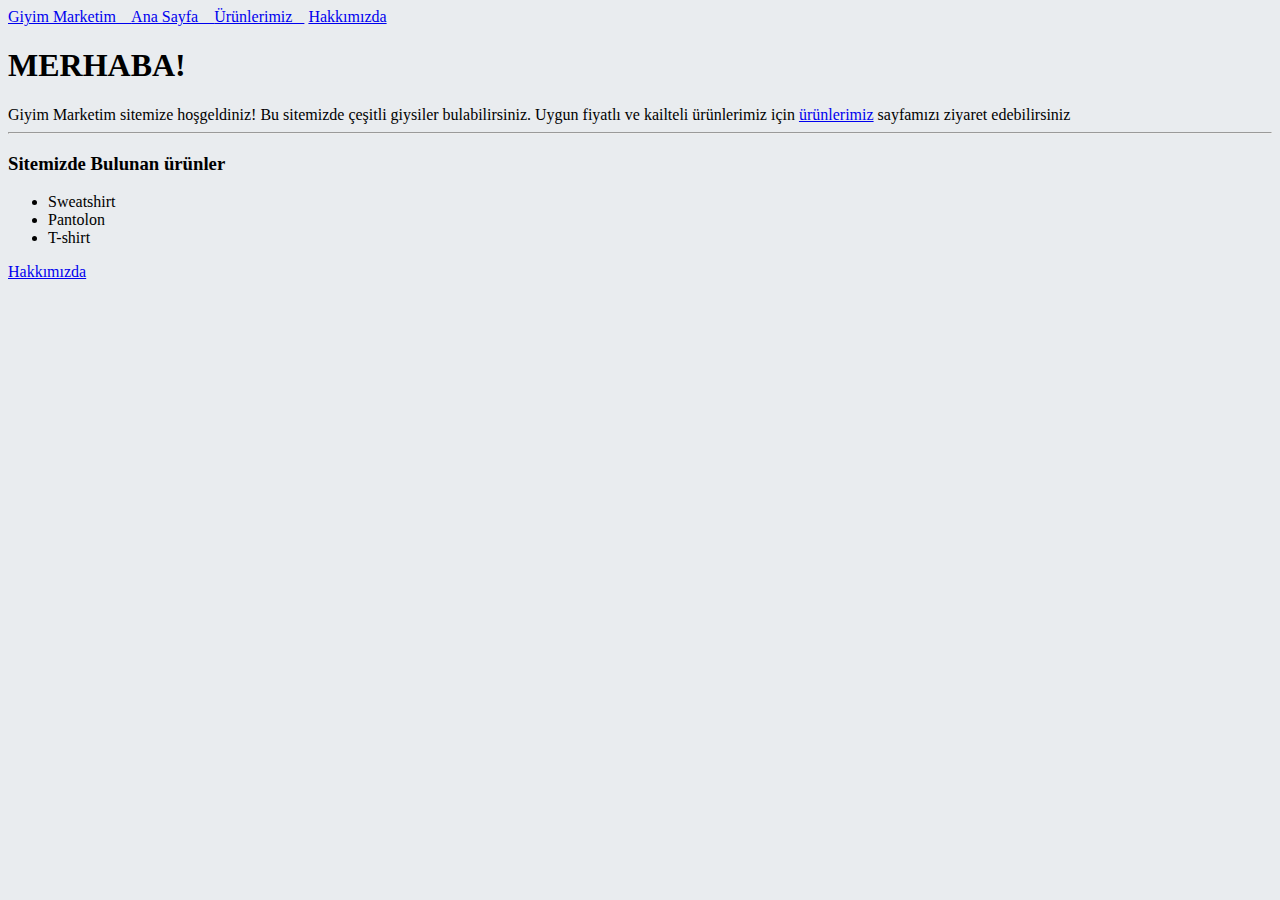
<file: BOOTSTRAP/index.html>
<!doctype html>
<html lang="en">
  <head>
    <!-- Required meta tags -->
    <meta charset="utf-8">
    <meta name="viewport" content="width=device-width, initial-scale=1, shrink-to-fit=no">

    <!-- Bootstrap CSS -->
    <link rel="stylesheet" href="https://cdn.jsdelivr.net/npm/bootstrap@4.5.3/dist/css/bootstrap.min.css" integrity="sha384-TX8t27EcRE3e/ihU7zmQxVncDAy5uIKz4rEkgIXeMed4M0jlfIDPvg6uqKI2xXr2" crossorigin="anonymous">

    <title>Giyim Marketim</title>
  </head>
  <body style="background-color: #E9ECEF;">
    <header class="row  bg-dark">
        <a class="text-danger font-weight-bolder ml-5 mt-3 " href="index.html">Giyim Marketim &nbsp;&nbsp; </a>
        <a class="font-weight-bolder ml text-white mt-3" href="index.html"> Ana Sayfa &nbsp;&nbsp; </a>
        <a class="font-weight-bolder ml-1 text-muted mt-3 mb-3" href="product.html"> Ürünlerimiz &nbsp;&nbsp;</a>
        <a class="font-weight-bolder ml-1 text-muted mt-3" href="info.html"> Hakkımızda </a>
    </header>

    <div class="container">
      <div class="row">
        <div class="col-sm">
        </div>
             <div class="col-sm text-danger mt-5">
               <h1>MERHABA!</h1>
               </div>
        <div class="col-sm">
        </div>
      </div>
    </div>

    <div class="container">
      <div class="row">
        <div class="col-12 font font-weight-bolder mt-2 mb-3">
          Giyim Marketim sitemize hoşgeldiniz! Bu sitemizde çeşitli giysiler bulabilirsiniz. Uygun fiyatlı ve kailteli ürünlerimiz için <a href="product.html">ürünlerimiz</a> sayfamızı ziyaret edebilirsiniz
    </div>    
  </div> 
</div> 

<hr>

<div class="container">
  <div class="row">
    <div class="col-sm">
      
    </div>
    <div class="col text-warning ">
    <h3>Sitemizde Bulunan ürünler</h3>
    </div>
    <div class="col-sm">
     
    </div>
  </div>
</div>

<div class="container">
  <div class="row">
    <div class="col-sm">
      
    </div>
    <div class="col mb-3 ">
    <ul>
      <li>Sweatshirt</li>
      <li>Pantolon</li>
      <li>T-shirt</li>
    </ul>
    </div>
    <div class="col-sm">
     
    </div>
  </div>
</div>


<div class="container">
  <div class="row">
    <div class="col-sm">
      
    </div>
    <div class="col-7 text-warning">
      <div class="card" style="width: 8rem;">
 
        <a href="info.html" class="btn btn-primary stretched-link">Hakkımızda</a>
      </div>
    </div>
    </div>
     
    </div>



    <!-- Optional JavaScript; choose one of the two! -->

    <!-- Option 1: jQuery and Bootstrap Bundle (includes Popper) -->
    <script src="https://code.jquery.com/jquery-3.5.1.slim.min.js" integrity="sha384-DfXdz2htPH0lsSSs5nCTpuj/zy4C+OGpamoFVy38MVBnE+IbbVYUew+OrCXaRkfj" crossorigin="anonymous"></script>
    <script src="https://cdn.jsdelivr.net/npm/bootstrap@4.5.3/dist/js/bootstrap.bundle.min.js" integrity="sha384-ho+j7jyWK8fNQe+A12Hb8AhRq26LrZ/JpcUGGOn+Y7RsweNrtN/tE3MoK7ZeZDyx" crossorigin="anonymous"></script>

    <!-- Option 2: jQuery, Popper.js, and Bootstrap JS
    <script src="https://code.jquery.com/jquery-3.5.1.slim.min.js" integrity="sha384-DfXdz2htPH0lsSSs5nCTpuj/zy4C+OGpamoFVy38MVBnE+IbbVYUew+OrCXaRkfj" crossorigin="anonymous"></script>
    <script src="https://cdn.jsdelivr.net/npm/popper.js@1.16.1/dist/umd/popper.min.js" integrity="sha384-9/reFTGAW83EW2RDu2S0VKaIzap3H66lZH81PoYlFhbGU+6BZp6G7niu735Sk7lN" crossorigin="anonymous"></script>
    <script src="https://cdn.jsdelivr.net/npm/bootstrap@4.5.3/dist/js/bootstrap.min.js" integrity="sha384-w1Q4orYjBQndcko6MimVbzY0tgp4pWB4lZ7lr30WKz0vr/aWKhXdBNmNb5D92v7s" crossorigin="anonymous"></script>
    -->
  </body>
</html>
</file>
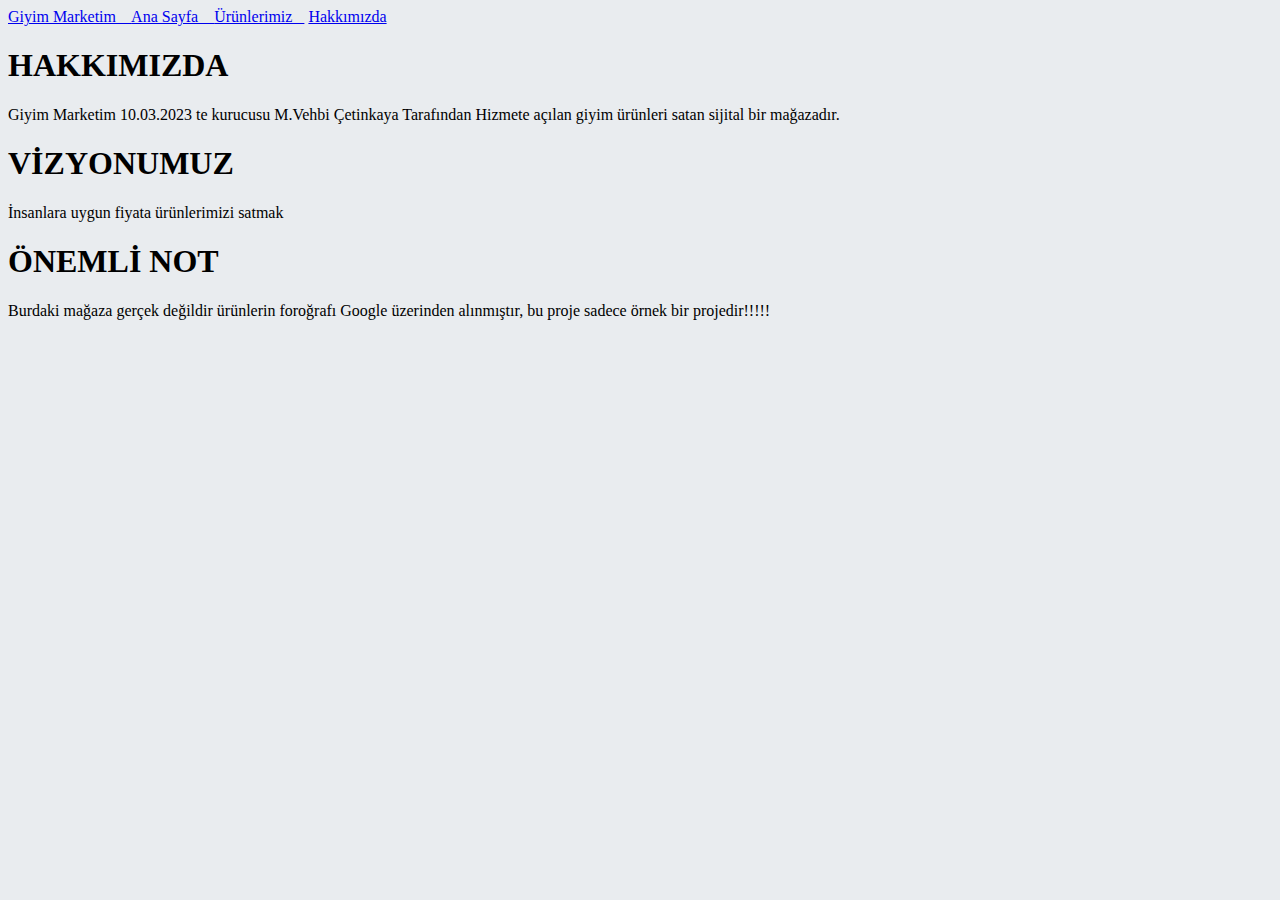
<file: BOOTSTRAP/info.html>
<!doctype html>
<html lang="en">
  <head>
    <!-- Required meta tags -->
    <meta charset="utf-8">
    <meta name="viewport" content="width=device-width, initial-scale=1, shrink-to-fit=no">

    <!-- Bootstrap CSS -->
    <link rel="stylesheet" href="https://cdn.jsdelivr.net/npm/bootstrap@4.5.3/dist/css/bootstrap.min.css" integrity="sha384-TX8t27EcRE3e/ihU7zmQxVncDAy5uIKz4rEkgIXeMed4M0jlfIDPvg6uqKI2xXr2" crossorigin="anonymous">

    <title>Giyim Marketim</title>
  </head>
  <body style="background-color: #E9ECEF;">
    <header class="row  bg-dark">
        <a class="text-danger font-weight-bolder ml-5 mt-3 " href="index.html">Giyim Marketim &nbsp;&nbsp; </a>
        <a class="font-weight-bolder ml text-white mt-3" href="index.html"> Ana Sayfa &nbsp;&nbsp; </a>
        <a class="font-weight-bolder ml-1 text-muted mt-3 mb-3 " href="product.html"> Ürünlerimiz &nbsp;&nbsp;</a>
        <a class="font-weight-bolder ml-1 text-muted mt-3" href="info.html"> Hakkımızda </a>
    </header>

    <div class="container">
        <div class="row">
          <div class="col-sm">
          </div>
               <div class="col-sm mt-4 text-primary mb-3">
                 <h1>HAKKIMIZDA</h1>
                 </div>
          <div class="col-sm">
          </div>
        </div>
      </div>
 <p class="ml-2 font-weight-bolder">Giyim Marketim 10.03.2023 te kurucusu M.Vehbi Çetinkaya Tarafından Hizmete açılan giyim ürünleri satan sijital bir mağazadır.</p>

 <h1 class="text-warning ml-2">VİZYONUMUZ</h1>
 <p class="ml-2 font-weight-bolder">İnsanlara uygun fiyata ürünlerimizi satmak </p>  

 <h1 class="text-danger ml-2">ÖNEMLİ NOT</h1>
 <p class="ml-2 font-weight-bolder">Burdaki mağaza gerçek değildir ürünlerin foroğrafı Google üzerinden alınmıştır, bu proje sadece örnek bir projedir!!!!!</p>
    <!-- Optional JavaScript; choose one of the two! -->

    <!-- Option 1: jQuery and Bootstrap Bundle (includes Popper) -->
    <script src="https://code.jquery.com/jquery-3.5.1.slim.min.js" integrity="sha384-DfXdz2htPH0lsSSs5nCTpuj/zy4C+OGpamoFVy38MVBnE+IbbVYUew+OrCXaRkfj" crossorigin="anonymous"></script>
    <script src="https://cdn.jsdelivr.net/npm/bootstrap@4.5.3/dist/js/bootstrap.bundle.min.js" integrity="sha384-ho+j7jyWK8fNQe+A12Hb8AhRq26LrZ/JpcUGGOn+Y7RsweNrtN/tE3MoK7ZeZDyx" crossorigin="anonymous"></script>

    <!-- Option 2: jQuery, Popper.js, and Bootstrap JS
    <script src="https://code.jquery.com/jquery-3.5.1.slim.min.js" integrity="sha384-DfXdz2htPH0lsSSs5nCTpuj/zy4C+OGpamoFVy38MVBnE+IbbVYUew+OrCXaRkfj" crossorigin="anonymous"></script>
    <script src="https://cdn.jsdelivr.net/npm/popper.js@1.16.1/dist/umd/popper.min.js" integrity="sha384-9/reFTGAW83EW2RDu2S0VKaIzap3H66lZH81PoYlFhbGU+6BZp6G7niu735Sk7lN" crossorigin="anonymous"></script>
    <script src="https://cdn.jsdelivr.net/npm/bootstrap@4.5.3/dist/js/bootstrap.min.js" integrity="sha384-w1Q4orYjBQndcko6MimVbzY0tgp4pWB4lZ7lr30WKz0vr/aWKhXdBNmNb5D92v7s" crossorigin="anonymous"></script>
    -->
  </body>
</html>
</file>
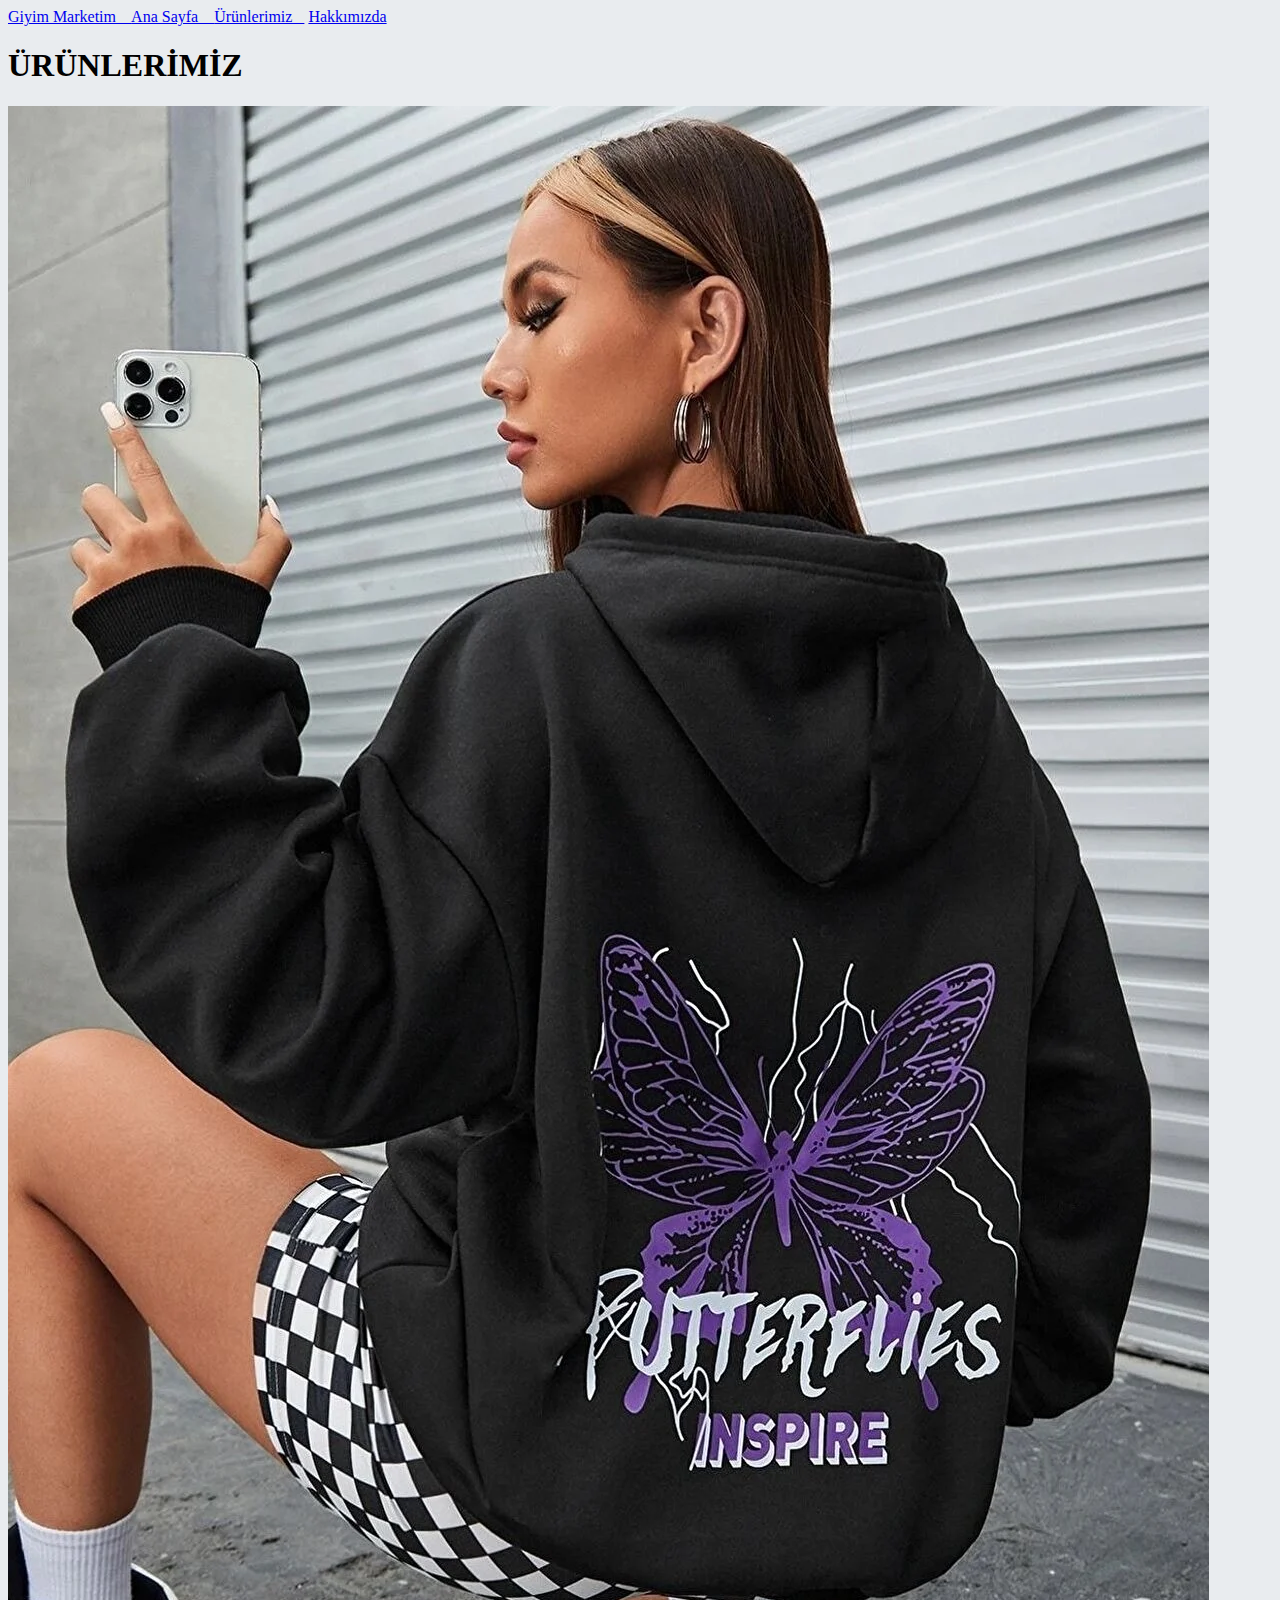
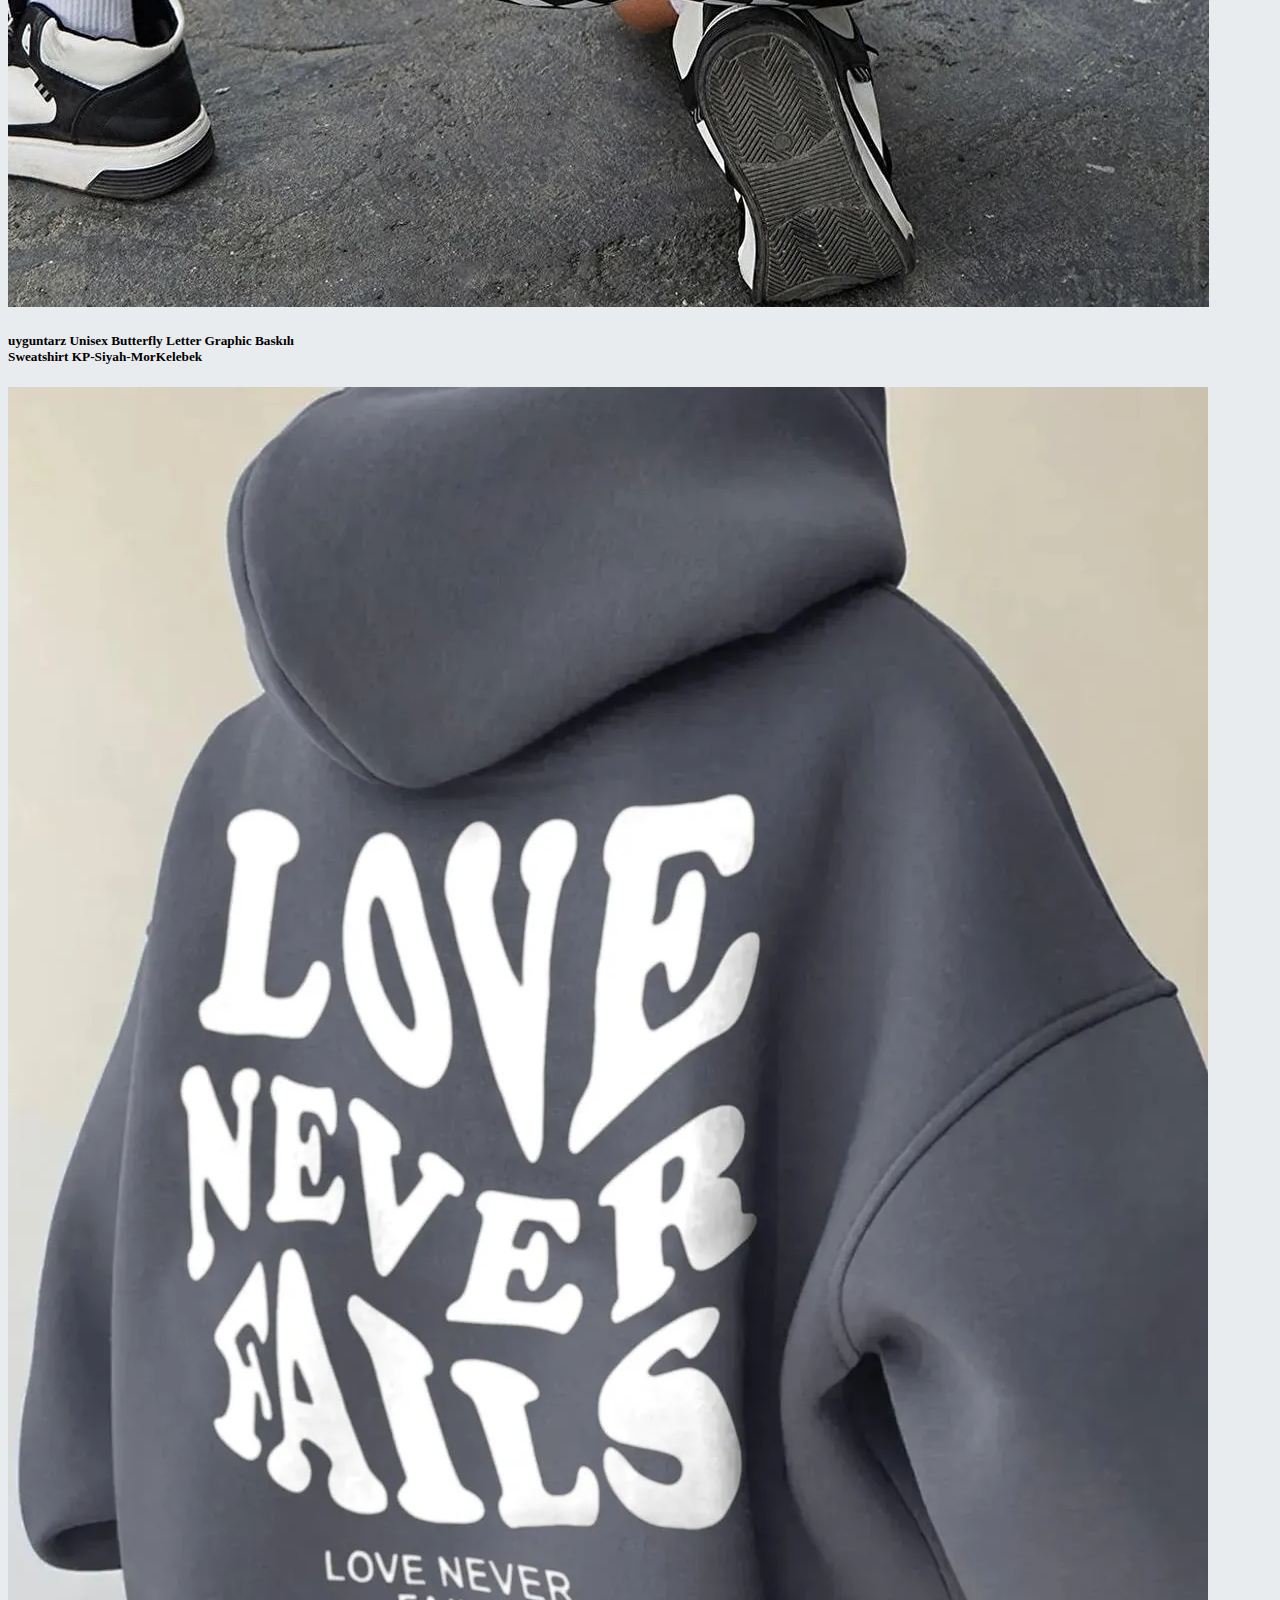
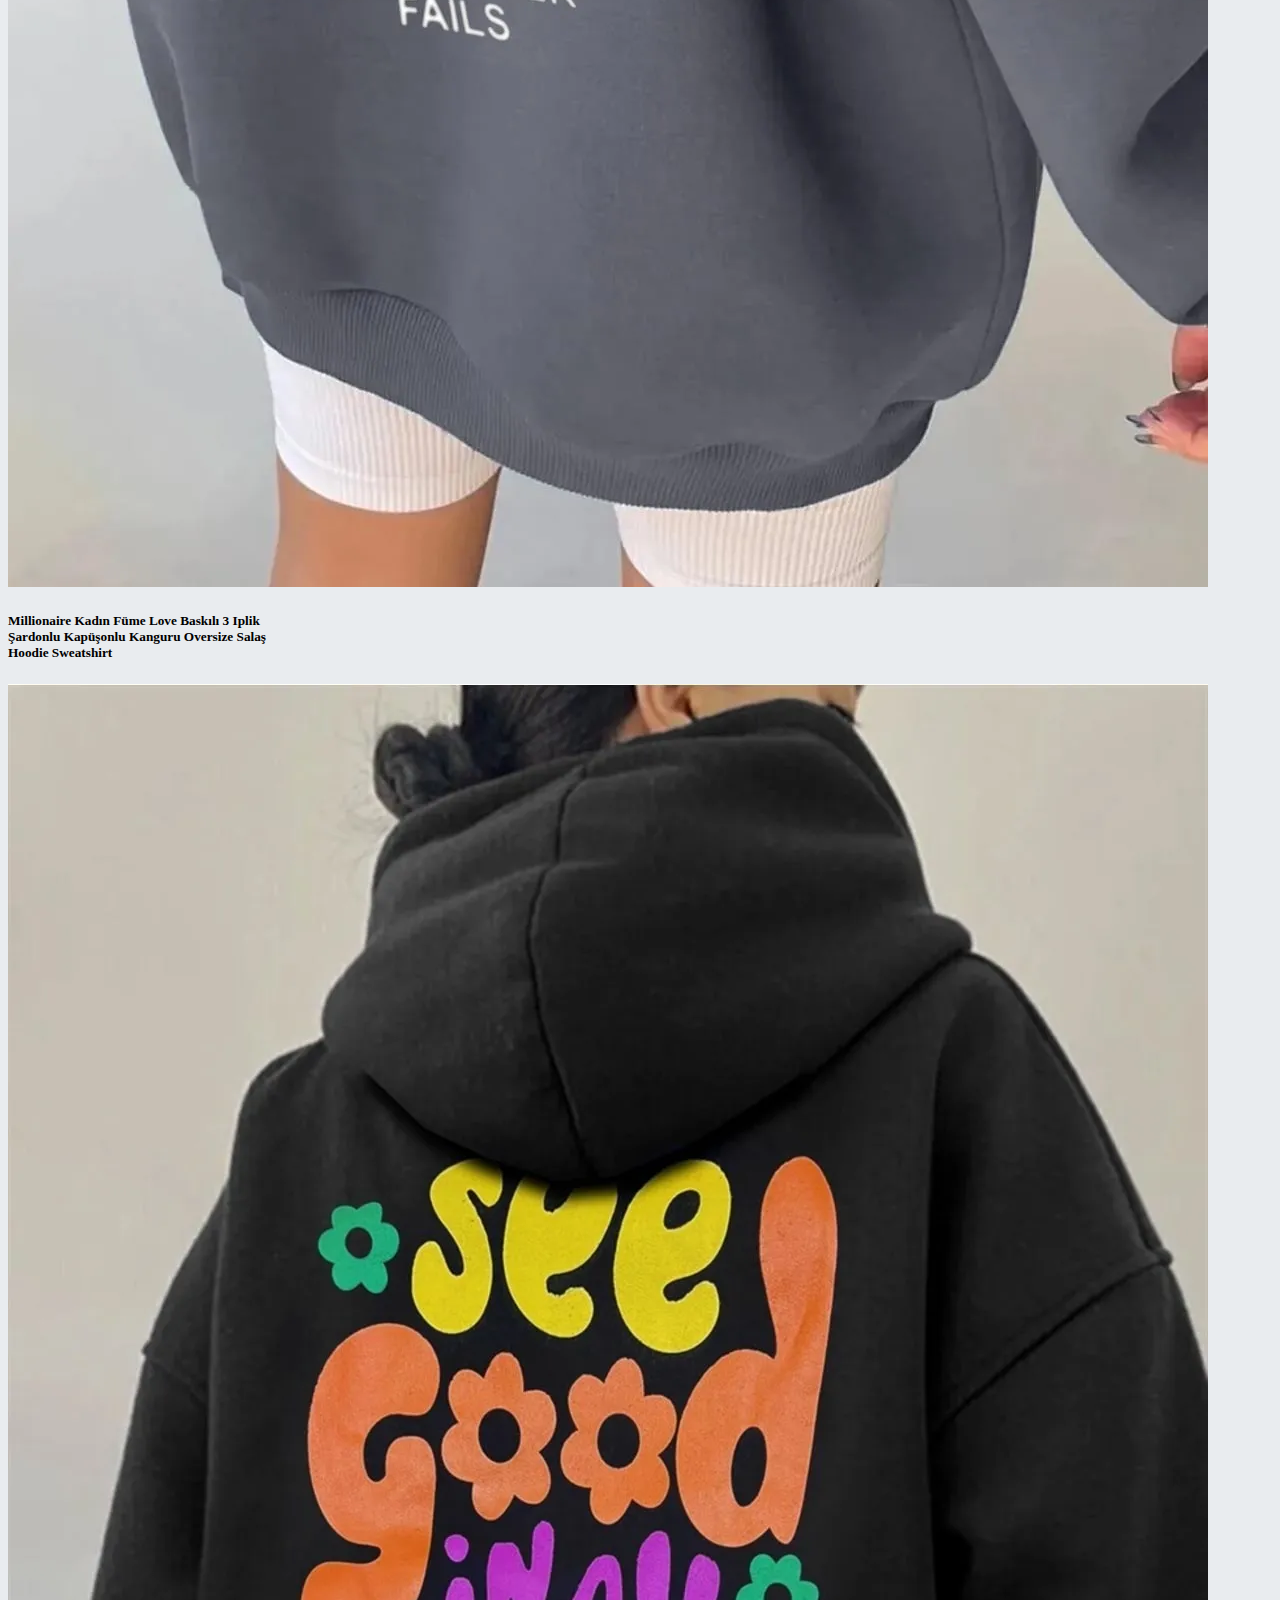
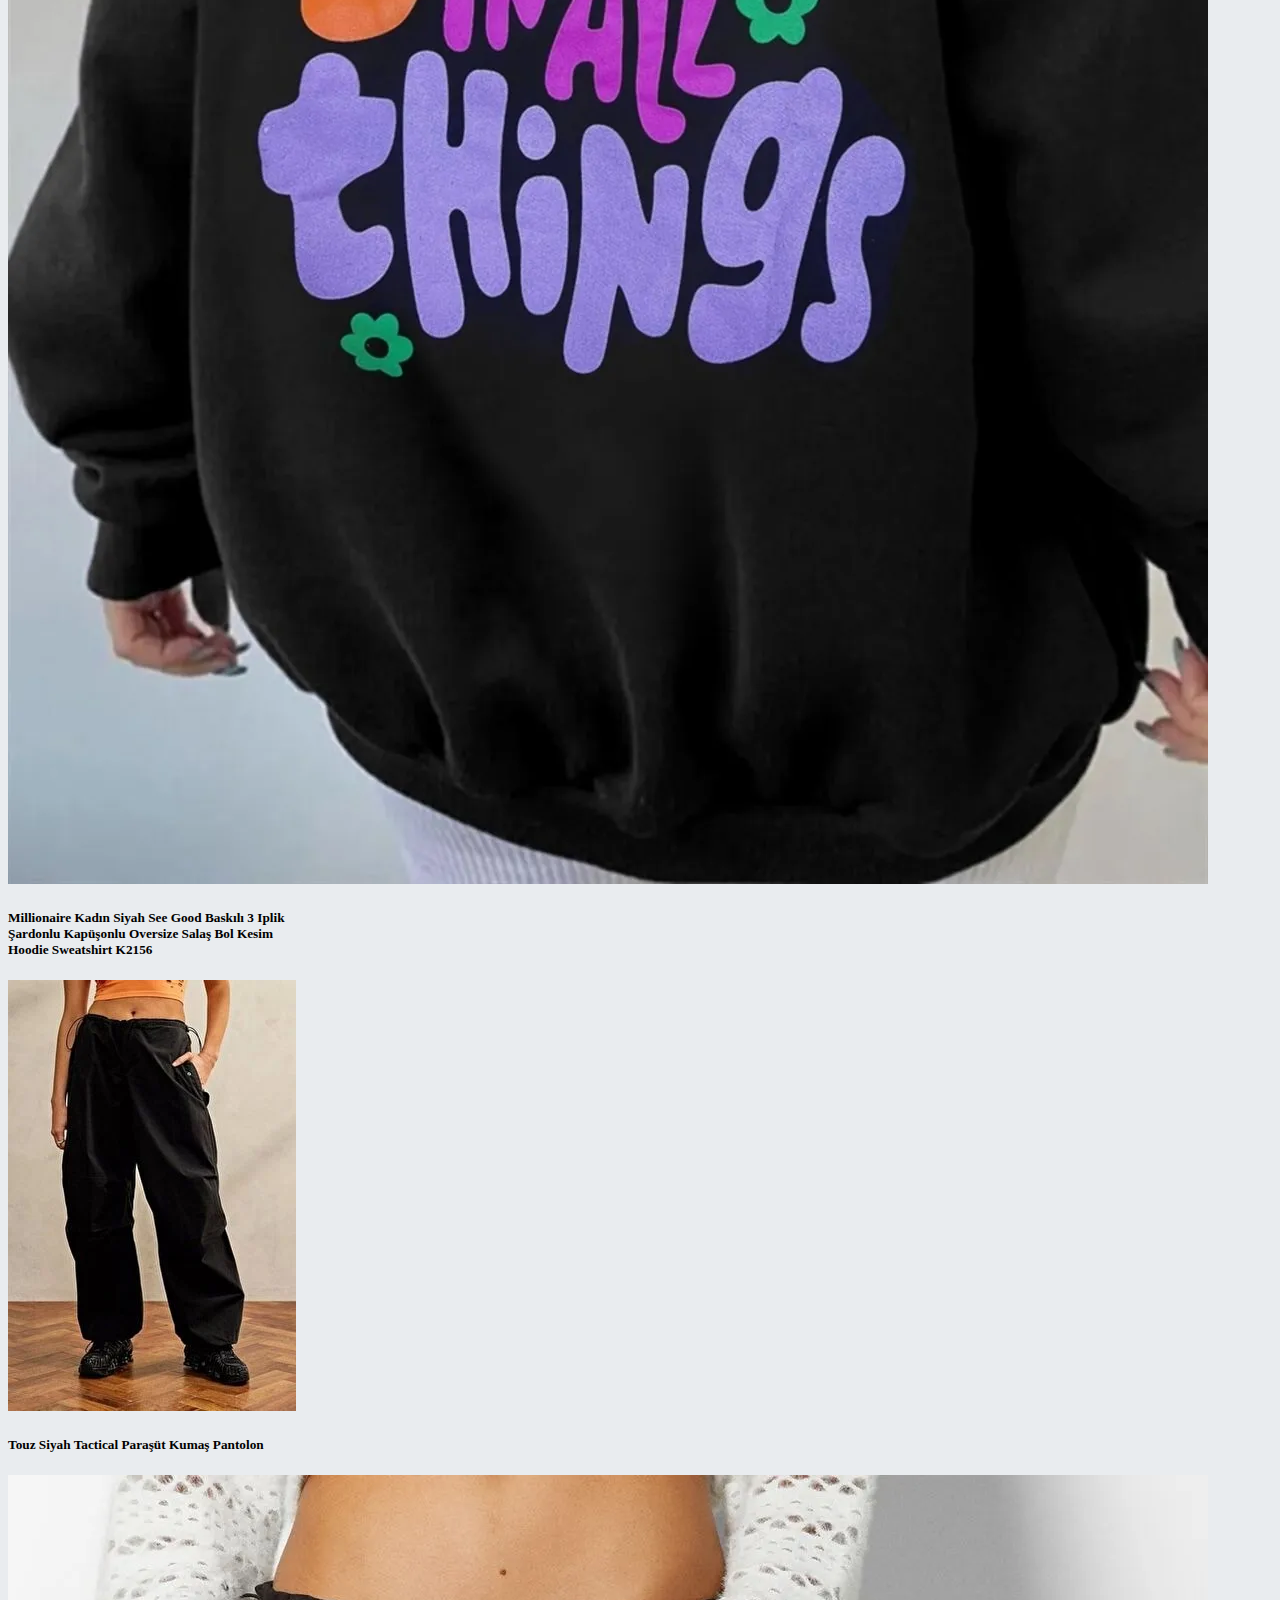
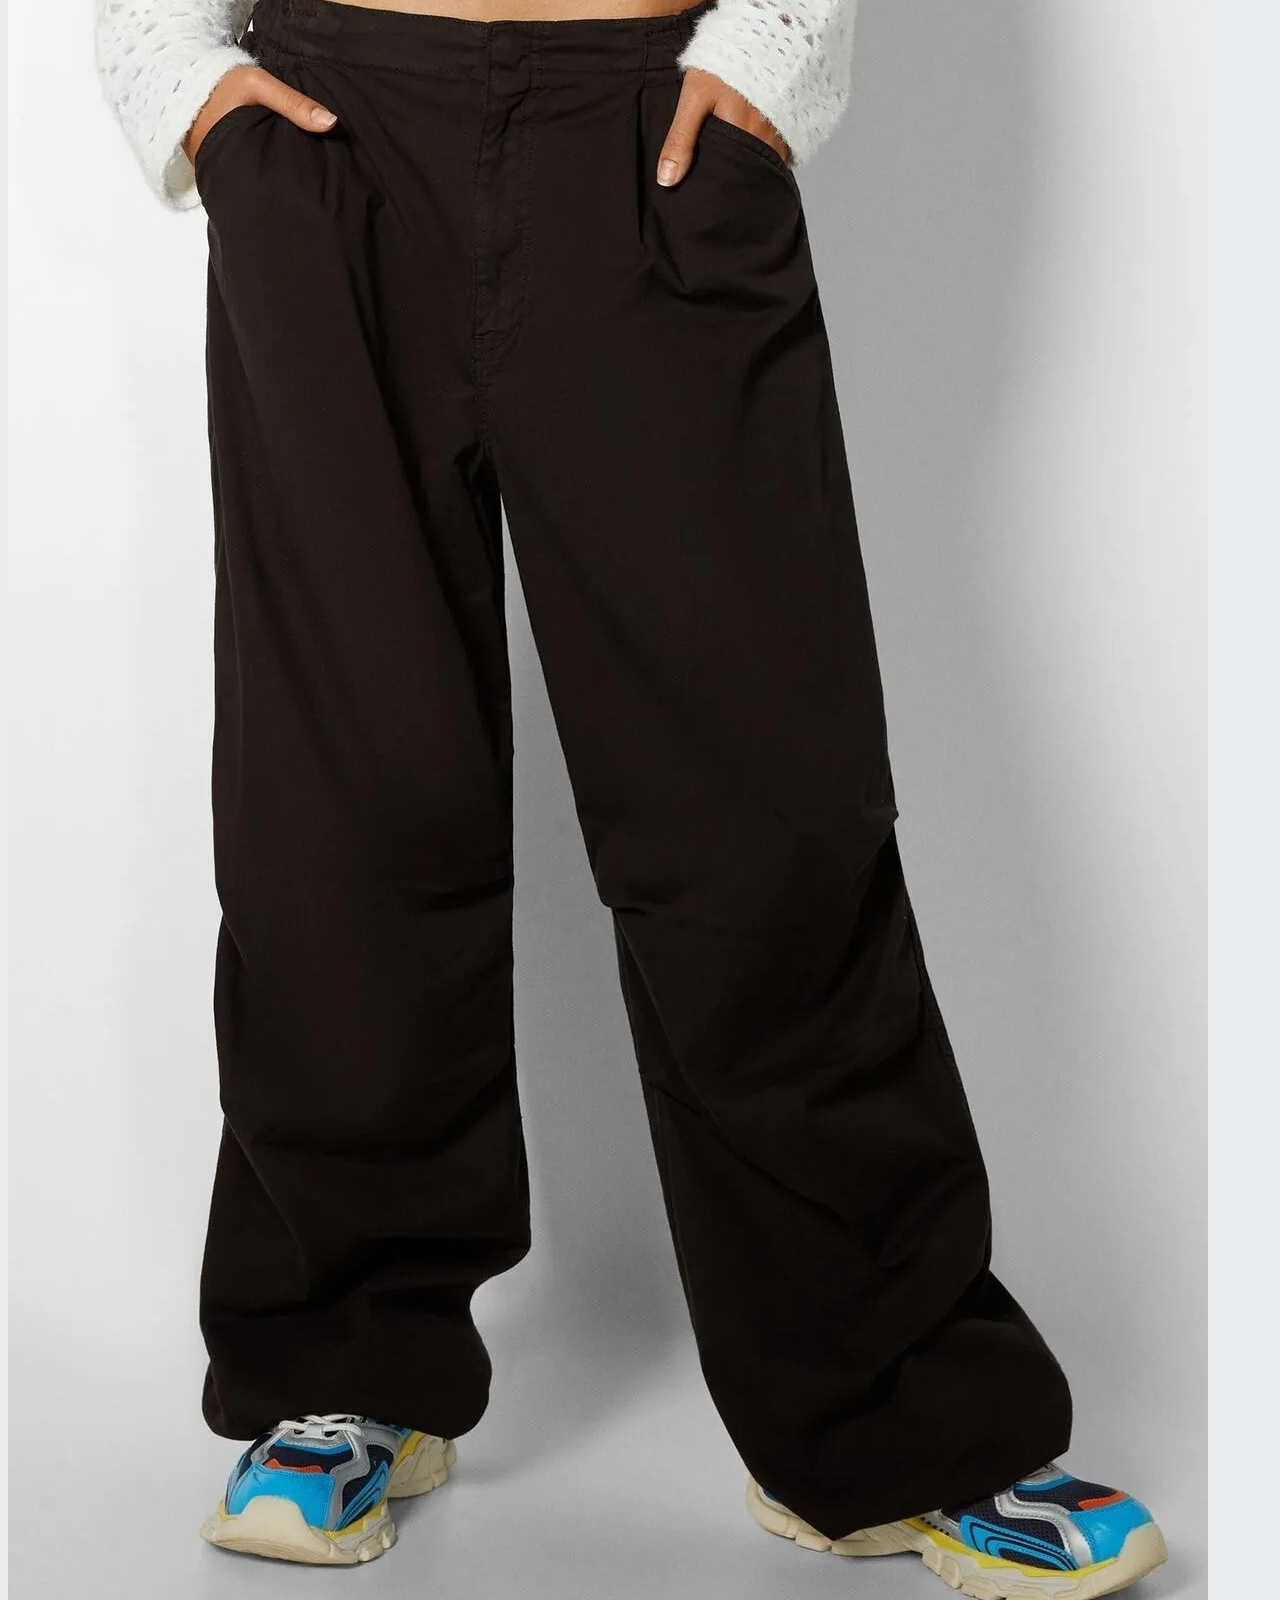
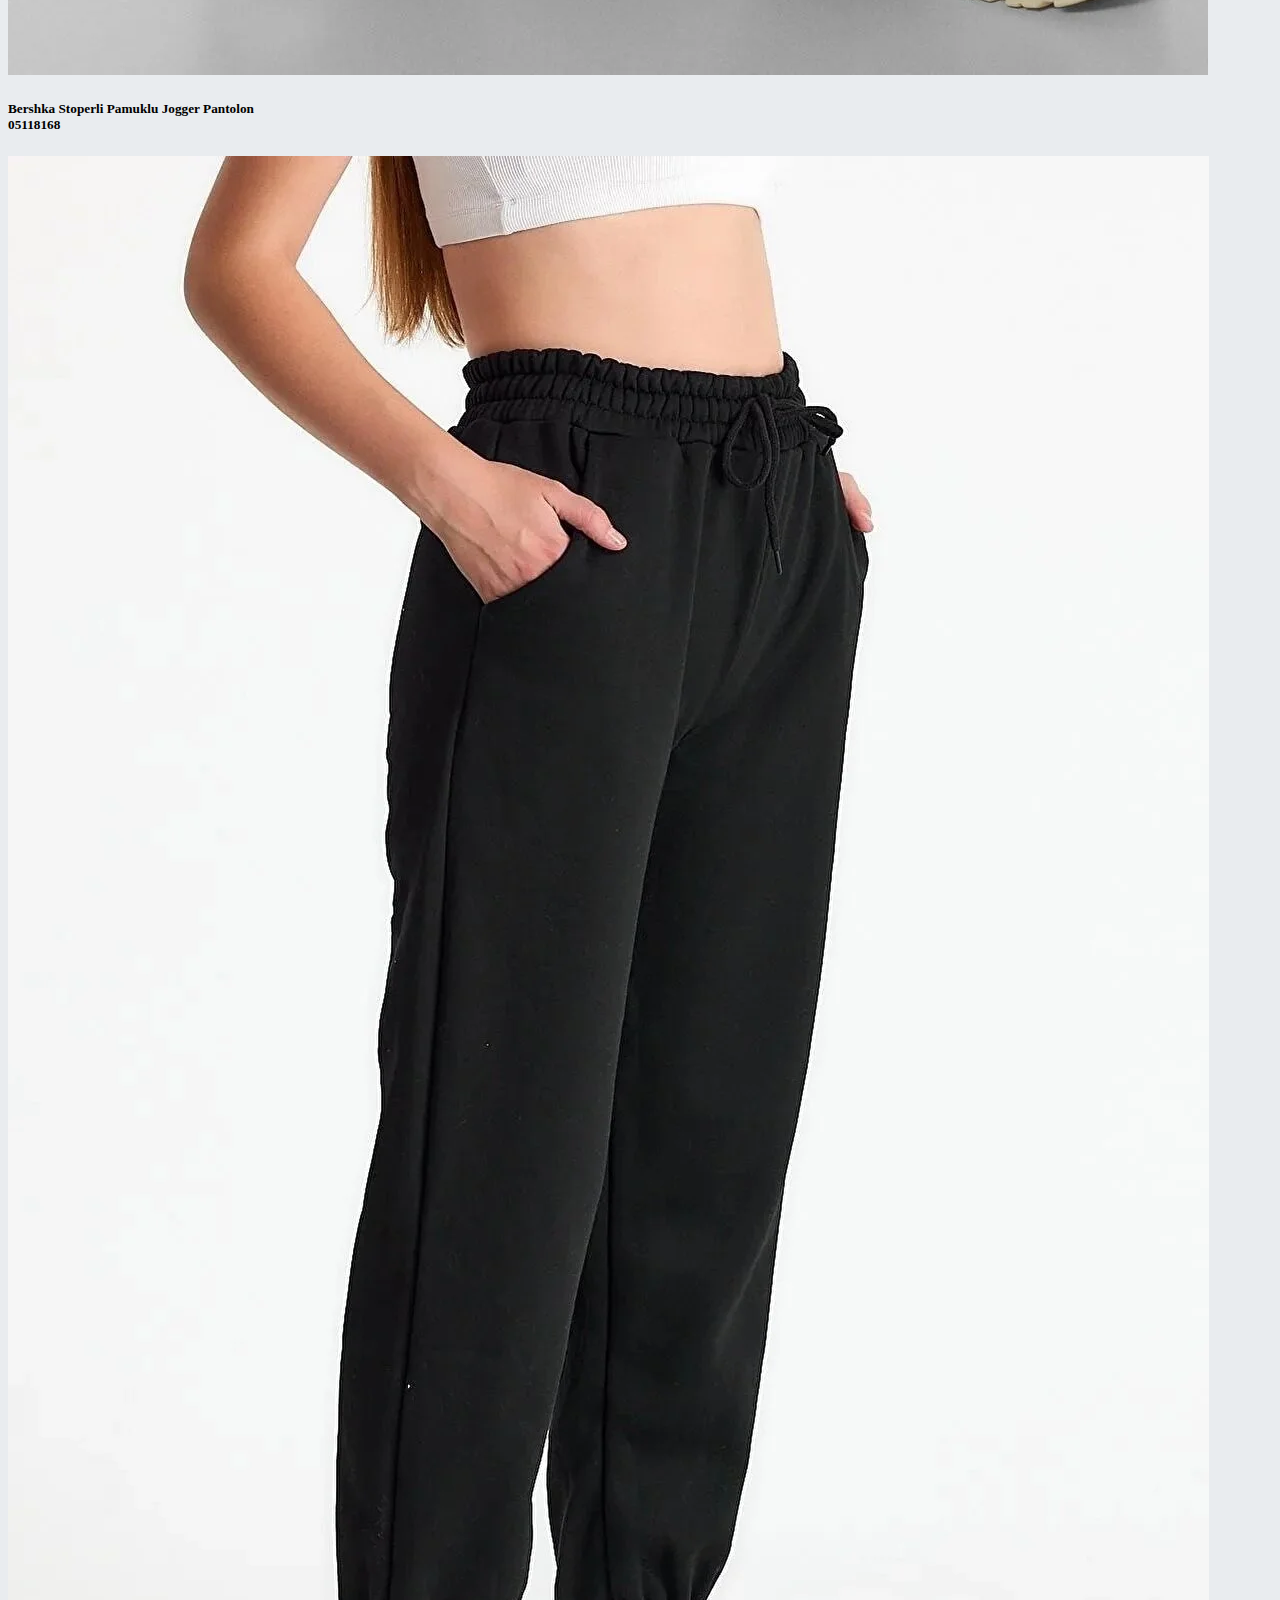
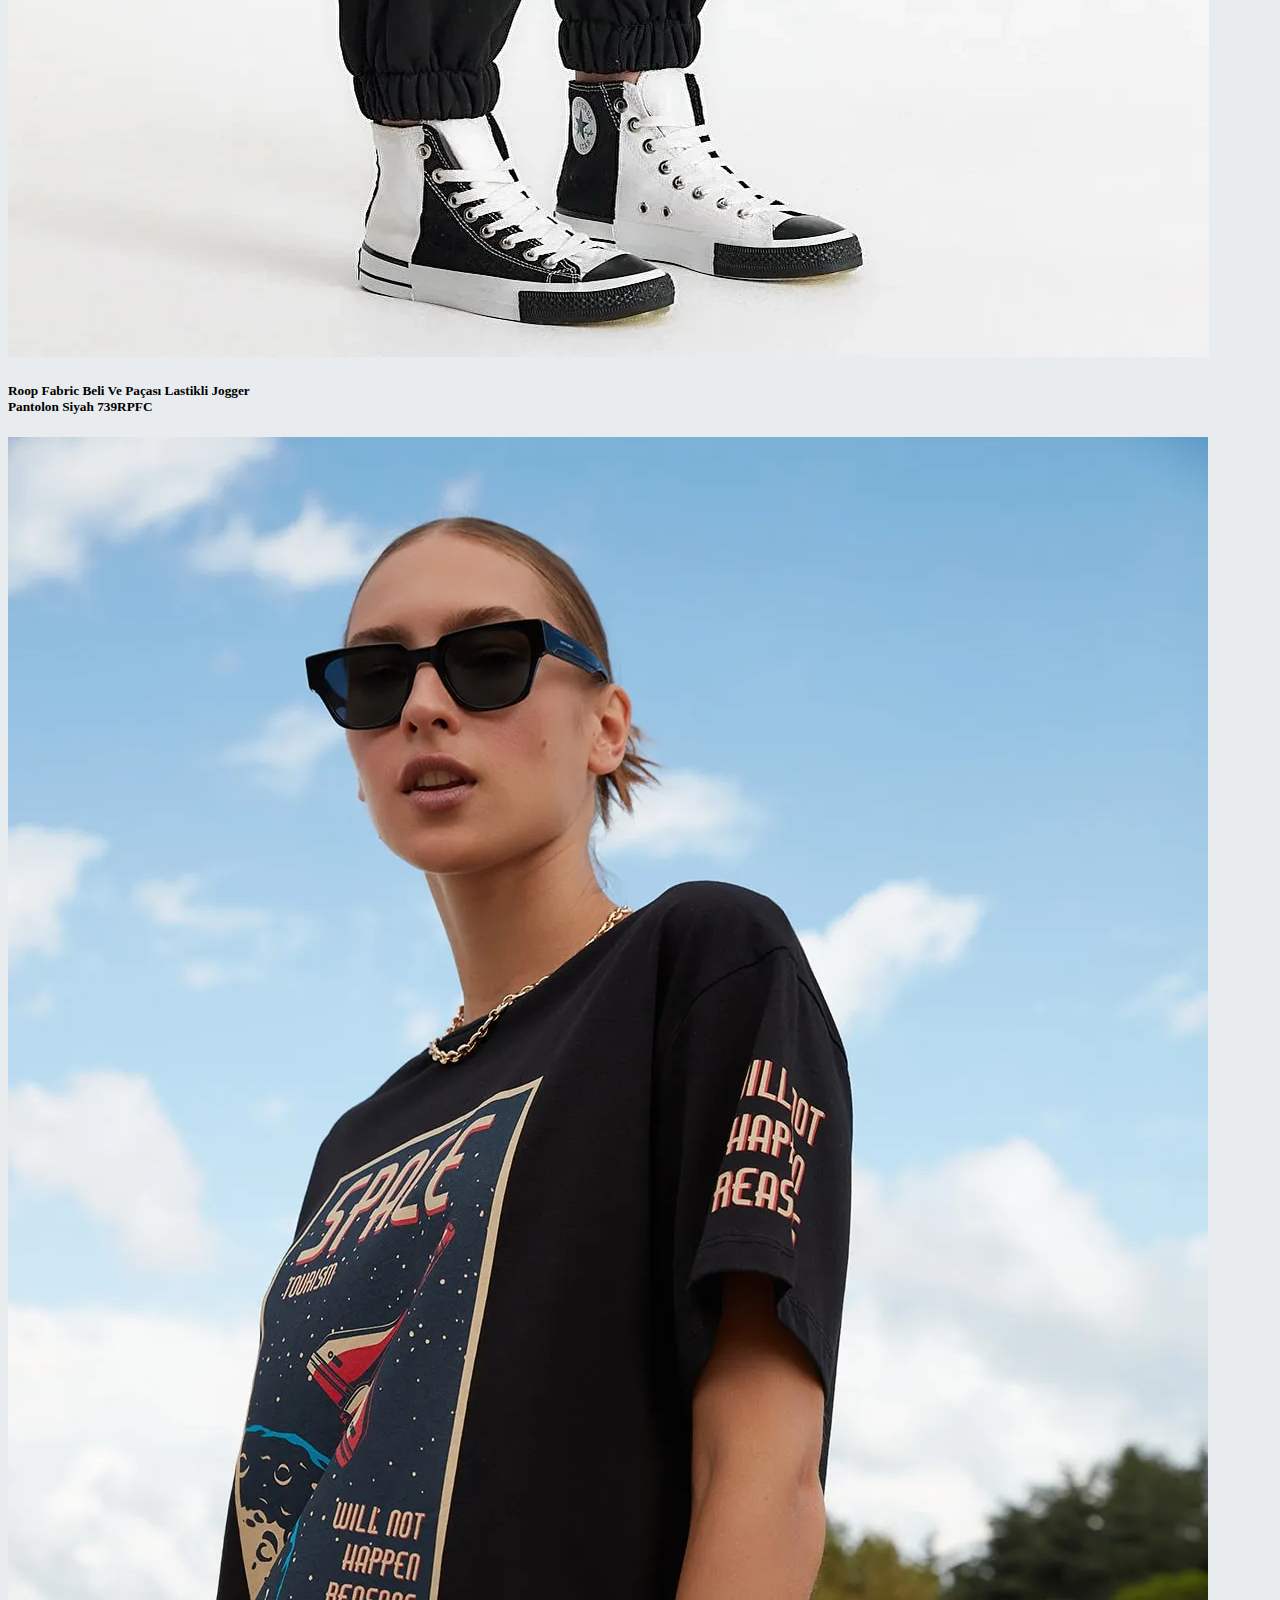
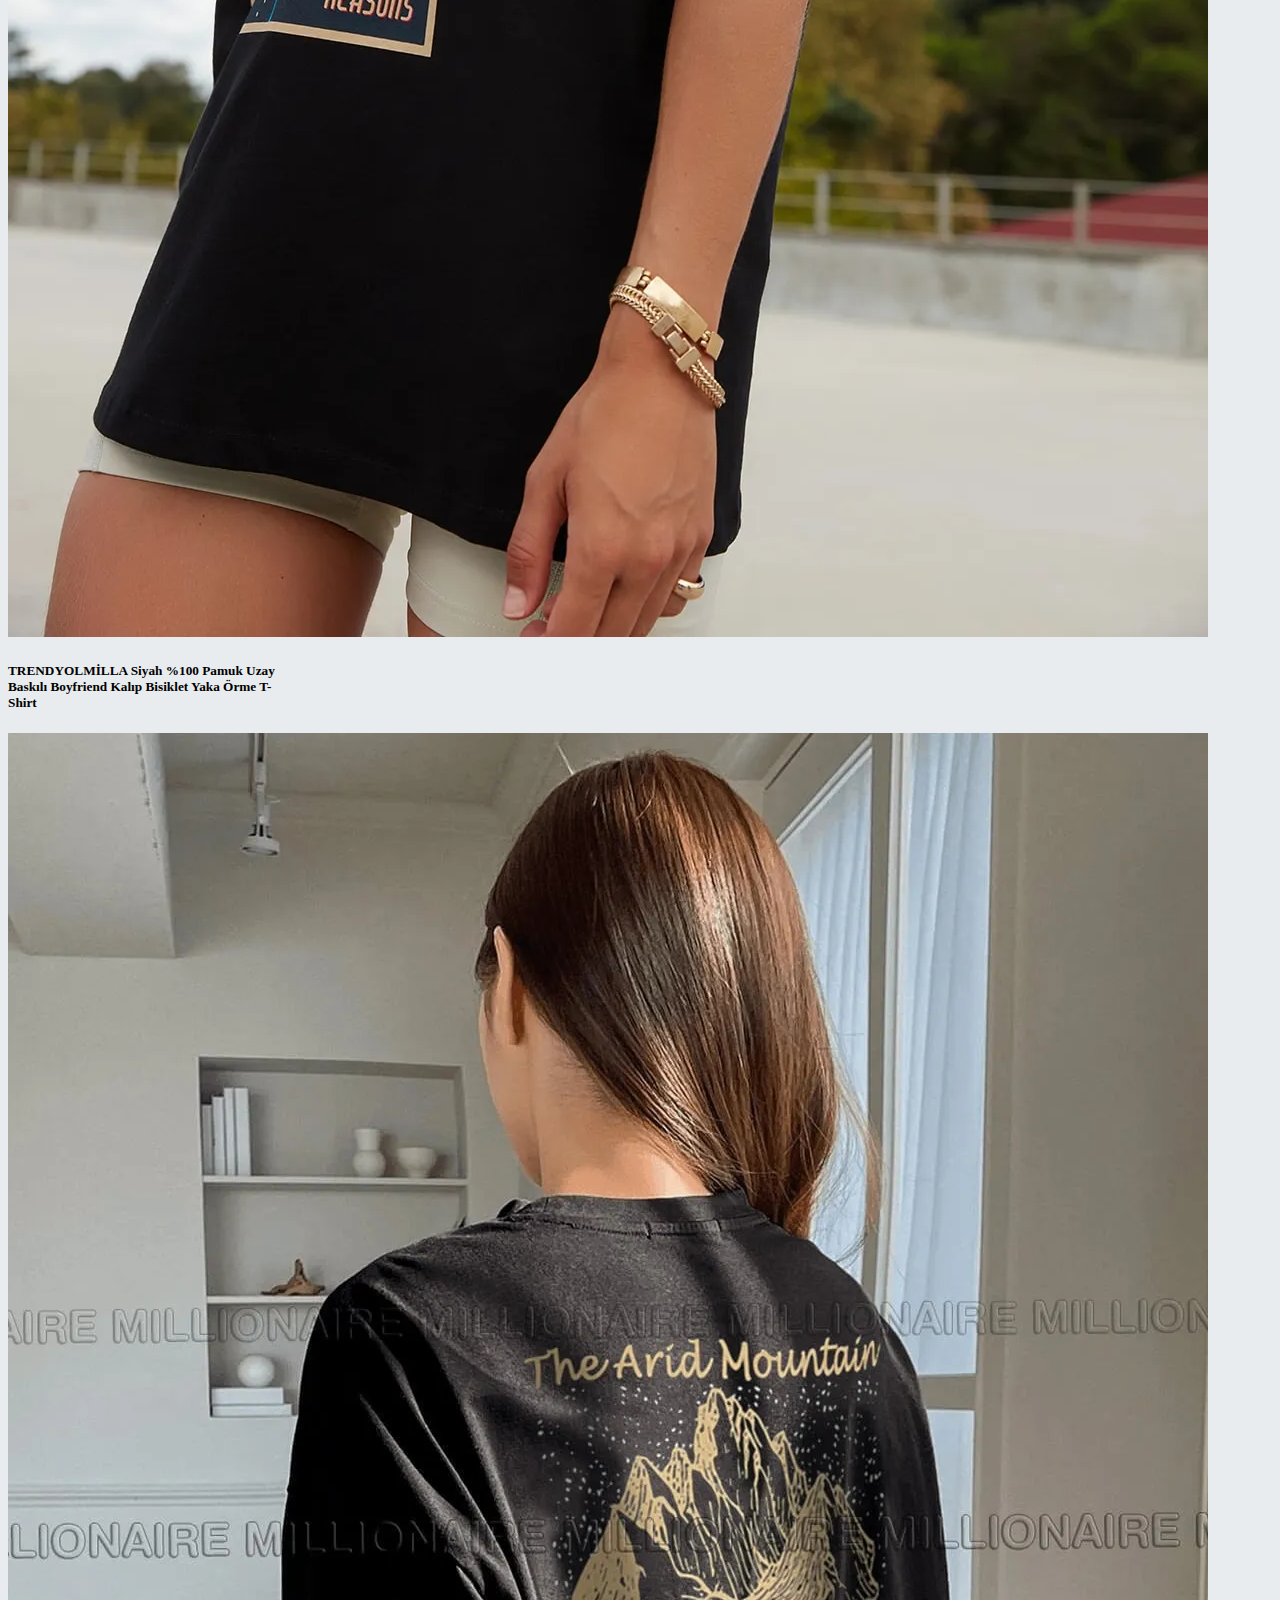
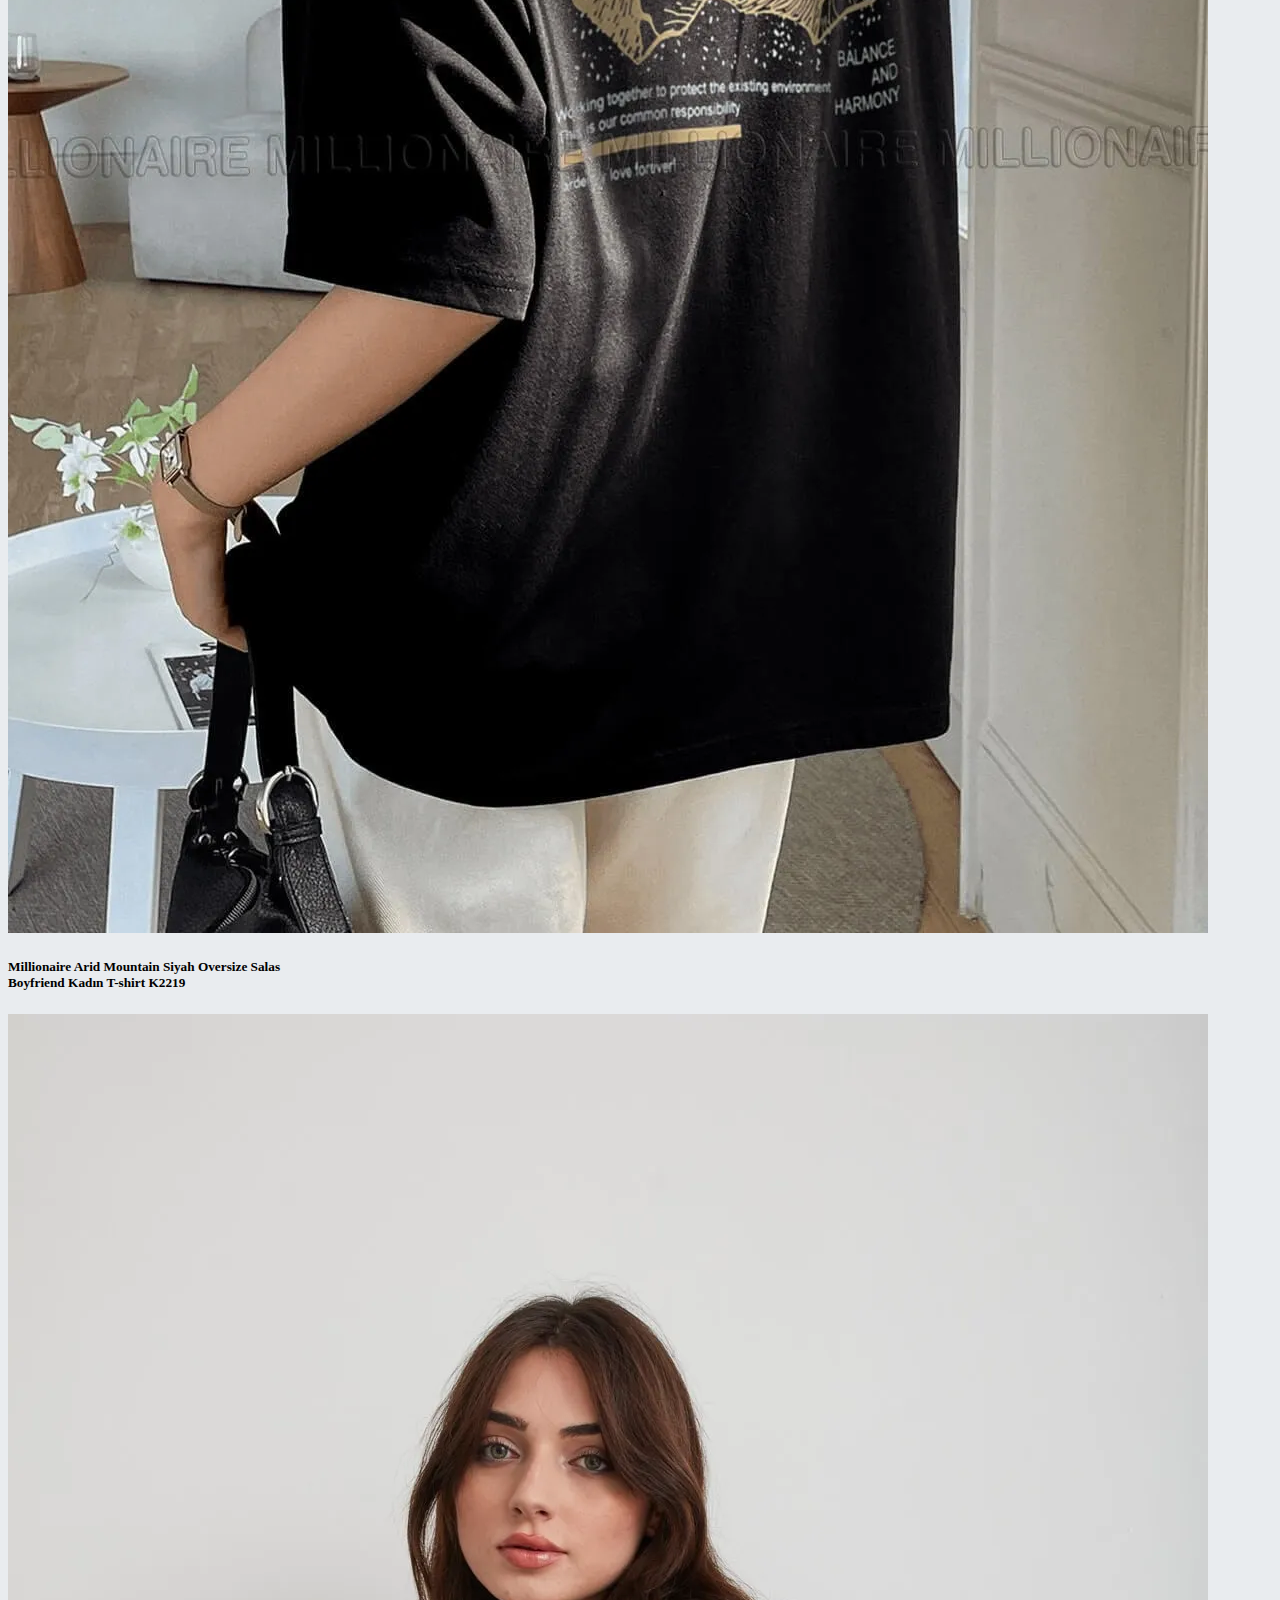
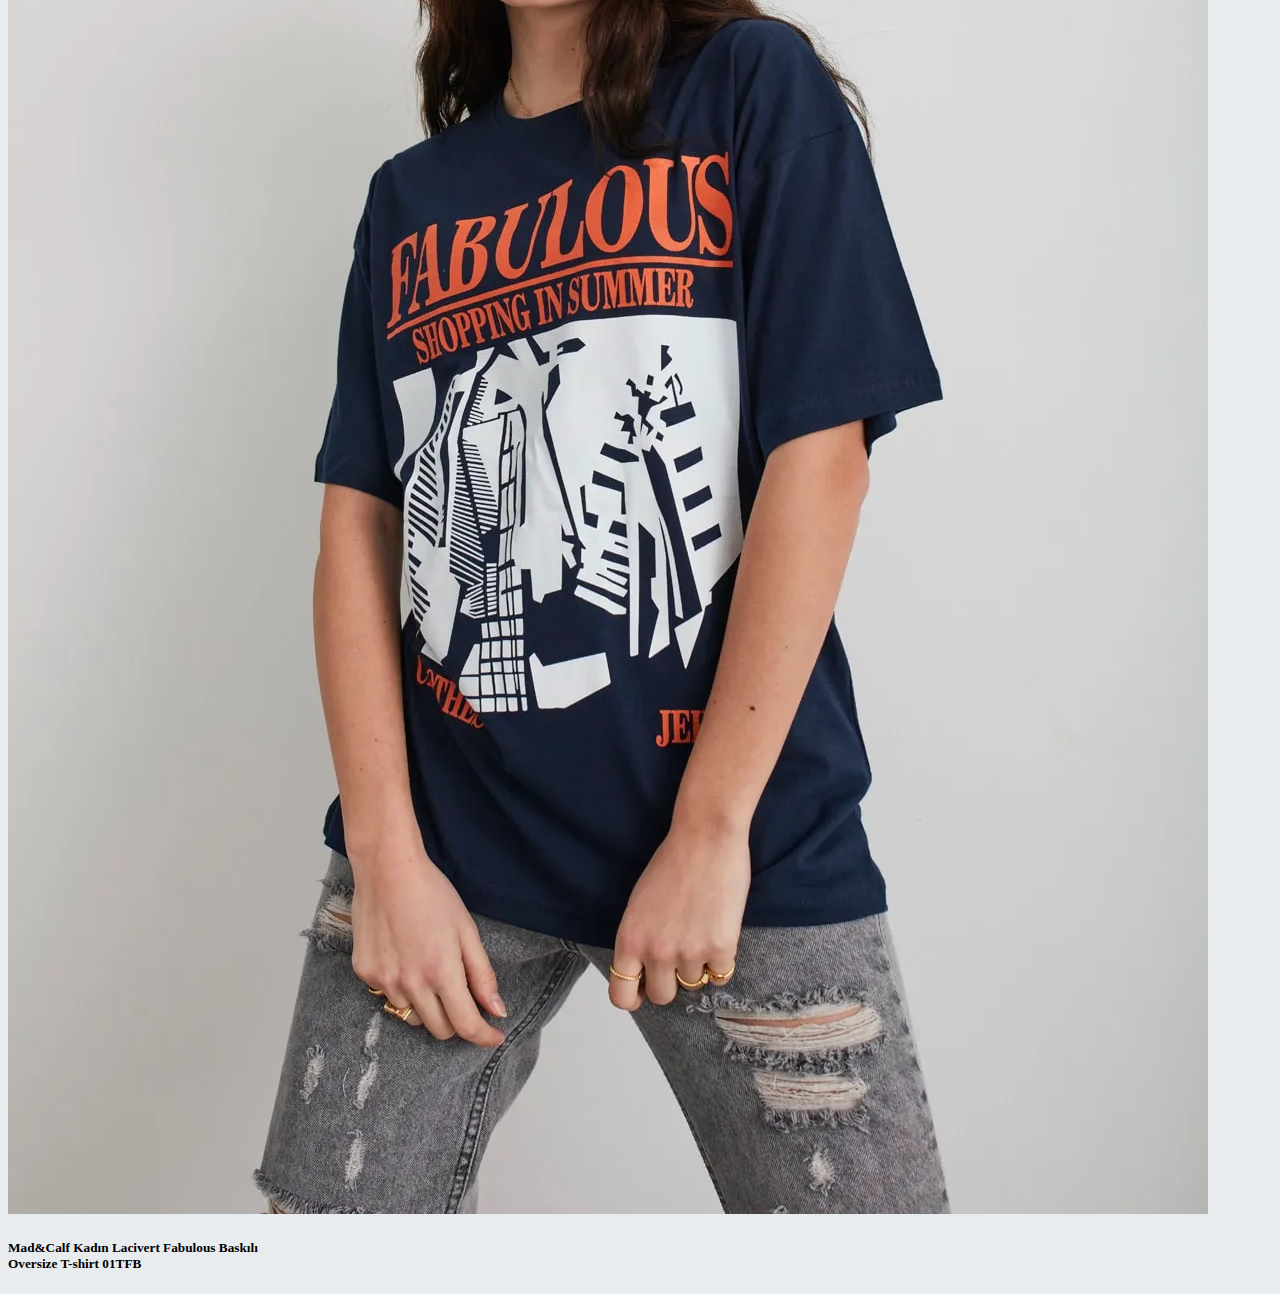
<file: BOOTSTRAP/product.html>
<!doctype html>
<html lang="en">
  <head>
    <!-- Required meta tags -->
    <meta charset="utf-8">
    <meta name="viewport" content="width=device-width, initial-scale=1, shrink-to-fit=no">

    <!-- Bootstrap CSS -->
    <link rel="stylesheet" href="https://cdn.jsdelivr.net/npm/bootstrap@4.5.3/dist/css/bootstrap.min.css" integrity="sha384-TX8t27EcRE3e/ihU7zmQxVncDAy5uIKz4rEkgIXeMed4M0jlfIDPvg6uqKI2xXr2" crossorigin="anonymous">

    <title>Giyim Marketim</title>
  </head>
  <body style="background-color: #E9ECEF;">
    <header class="row  bg-dark">
      <a class="text-danger font-weight-bolder ml-5 mt-3" href="index.html">Giyim Marketim &nbsp;&nbsp; </a>
      <a class="font-weight-bolder ml text-white mt-3" href="index.html"> Ana Sayfa &nbsp;&nbsp; </a>
      <a class="font-weight-bolder ml-1 text-muted mt-3 mb-3" href="product.html"> Ürünlerimiz &nbsp;&nbsp;</a>
      <a class="font-weight-bolder ml-1 text-muted mt-3" href="info.html"> Hakkımızda </a>
  </header>

  <div class="container">
    <div class="row">
      <div class="col-sm">
      </div>
           <div class="col-sm text-primary mt-5 mb-5">
             <h1>ÜRÜNLERİMİZ</h1>
             </div>
      <div class="col-sm">
      </div>
    </div>
  </div>

  <div class="container">
    <div class="row">
      <div class="col-sm">
        <div class="card" style="width: 18rem;">
          <img src="./img/1_org_zoom (4).webp" class="card-img-top" alt="...">
          <div class="card-body">
            <h5 class="card-title">uyguntarz Unisex Butterfly Letter Graphic Baskılı Sweatshirt KP-Siyah-MorKelebek</h5>

          </div>
        </div>
      </div>
           <div class="col-sm ">
            <div class="card" style="width: 18rem;">
              <img src="./img/1_org_zoom.webp" class="card-img-top" alt="...">
              <div class="card-body">
                <h5 class="card-title">Millionaire Kadın Füme Love Baskılı 3 Iplik Şardonlu Kapüşonlu Kanguru Oversize Salaş Hoodie Sweatshirt</h5>
              </div>
            </div>

             </div>
      <div class="col-sm mb-5">
        <div class="card" style="width: 18rem;">
          <img src="./img/1_org_zoom (1).webp" class="card-img-top" alt="...">
          <div class="card-body">
            <h5 class="card-title">Millionaire Kadın Siyah See Good Baskılı 3 Iplik Şardonlu Kapüşonlu Oversize Salaş Bol Kesim Hoodie Sweatshirt K2156</h5>
          </div>
        </div>
      </div>
    </div>
  </div>

  <div class="container mb-5">
    <div class="row">
      <div class="col-sm">
        <div class="card" style="width: 18rem;">
          <img src="./img/1_org.webp" class="card-img-top" alt="...">
          <div class="card-body">
            <h5 class="card-title">Touz Siyah Tactical Paraşüt Kumaş Pantolon</h5>

          </div>
        </div>
      </div>
           <div class="col-sm ">
            <div class="card" style="width: 18rem;">
              <img src="./img/1_org_zoom (3).webp" class="card-img-top" alt="...">
              <div class="card-body">
                <h5 class="card-title">Bershka Stoperli Pamuklu Jogger Pantolon 05118168</h5>
              </div>
            </div>

             </div>
      <div class="col-sm">
        <div class="card" style="width: 18rem;">
          <img src="./img/2_org_zoom.webp" class="card-img-top" alt="...">
          <div class="card-body">
            <h5 class="card-title">Roop Fabric Beli Ve Paçası Lastikli Jogger Pantolon Siyah 739RPFC</h5>
          </div>
        </div>
      </div>
    </div>
  </div>
  
  <div class="container">
    <div class="row">
      <div class="col-sm">
        <div class="card" style="width: 18rem;">
          <img src="./img/2_org_zoom (1).webp" class="card-img-top" alt="...">
          <div class="card-body">
            <h5 class="card-title">TRENDYOLMİLLA Siyah %100 Pamuk Uzay Baskılı Boyfriend Kalıp Bisiklet Yaka Örme T-Shirt</h5>
          </div>
        </div>
      </div>
           <div class="col-sm ">
            <div class="card" style="width: 18rem;">
              <img src=".//img/5_org_zoom.webp" class="card-img-top" alt="...">
              <div class="card-body">
                <h5 class="card-title">Millionaire Arid Mountain Siyah Oversize Salas Boyfriend Kadın T-shirt K2219</h5>
              </div>
            </div>

             </div>
      <div class="col-sm">
        <div class="card" style="width: 18rem;">
          <img src="./img/2_org_zoom (2).webp" class="card-img-top" alt="...">
          <div class="card-body">
            <h5 class="card-title">Mad&Calf Kadın Lacivert Fabulous Baskılı Oversize T-shirt 01TFB</h5>
          </div>
        </div>
      </div>
    </div>
  </div>

    <!-- Optional JavaScript; choose one of the two! -->

    <!-- Option 1: jQuery and Bootstrap Bundle (includes Popper) -->
    <script src="https://code.jquery.com/jquery-3.5.1.slim.min.js" integrity="sha384-DfXdz2htPH0lsSSs5nCTpuj/zy4C+OGpamoFVy38MVBnE+IbbVYUew+OrCXaRkfj" crossorigin="anonymous"></script>
    <script src="https://cdn.jsdelivr.net/npm/bootstrap@4.5.3/dist/js/bootstrap.bundle.min.js" integrity="sha384-ho+j7jyWK8fNQe+A12Hb8AhRq26LrZ/JpcUGGOn+Y7RsweNrtN/tE3MoK7ZeZDyx" crossorigin="anonymous"></script>

    <!-- Option 2: jQuery, Popper.js, and Bootstrap JS
    <script src="https://code.jquery.com/jquery-3.5.1.slim.min.js" integrity="sha384-DfXdz2htPH0lsSSs5nCTpuj/zy4C+OGpamoFVy38MVBnE+IbbVYUew+OrCXaRkfj" crossorigin="anonymous"></script>
    <script src="https://cdn.jsdelivr.net/npm/popper.js@1.16.1/dist/umd/popper.min.js" integrity="sha384-9/reFTGAW83EW2RDu2S0VKaIzap3H66lZH81PoYlFhbGU+6BZp6G7niu735Sk7lN" crossorigin="anonymous"></script>
    <script src="https://cdn.jsdelivr.net/npm/bootstrap@4.5.3/dist/js/bootstrap.min.js" integrity="sha384-w1Q4orYjBQndcko6MimVbzY0tgp4pWB4lZ7lr30WKz0vr/aWKhXdBNmNb5D92v7s" crossorigin="anonymous"></script>
    -->
  </body>
</html>
</file>
